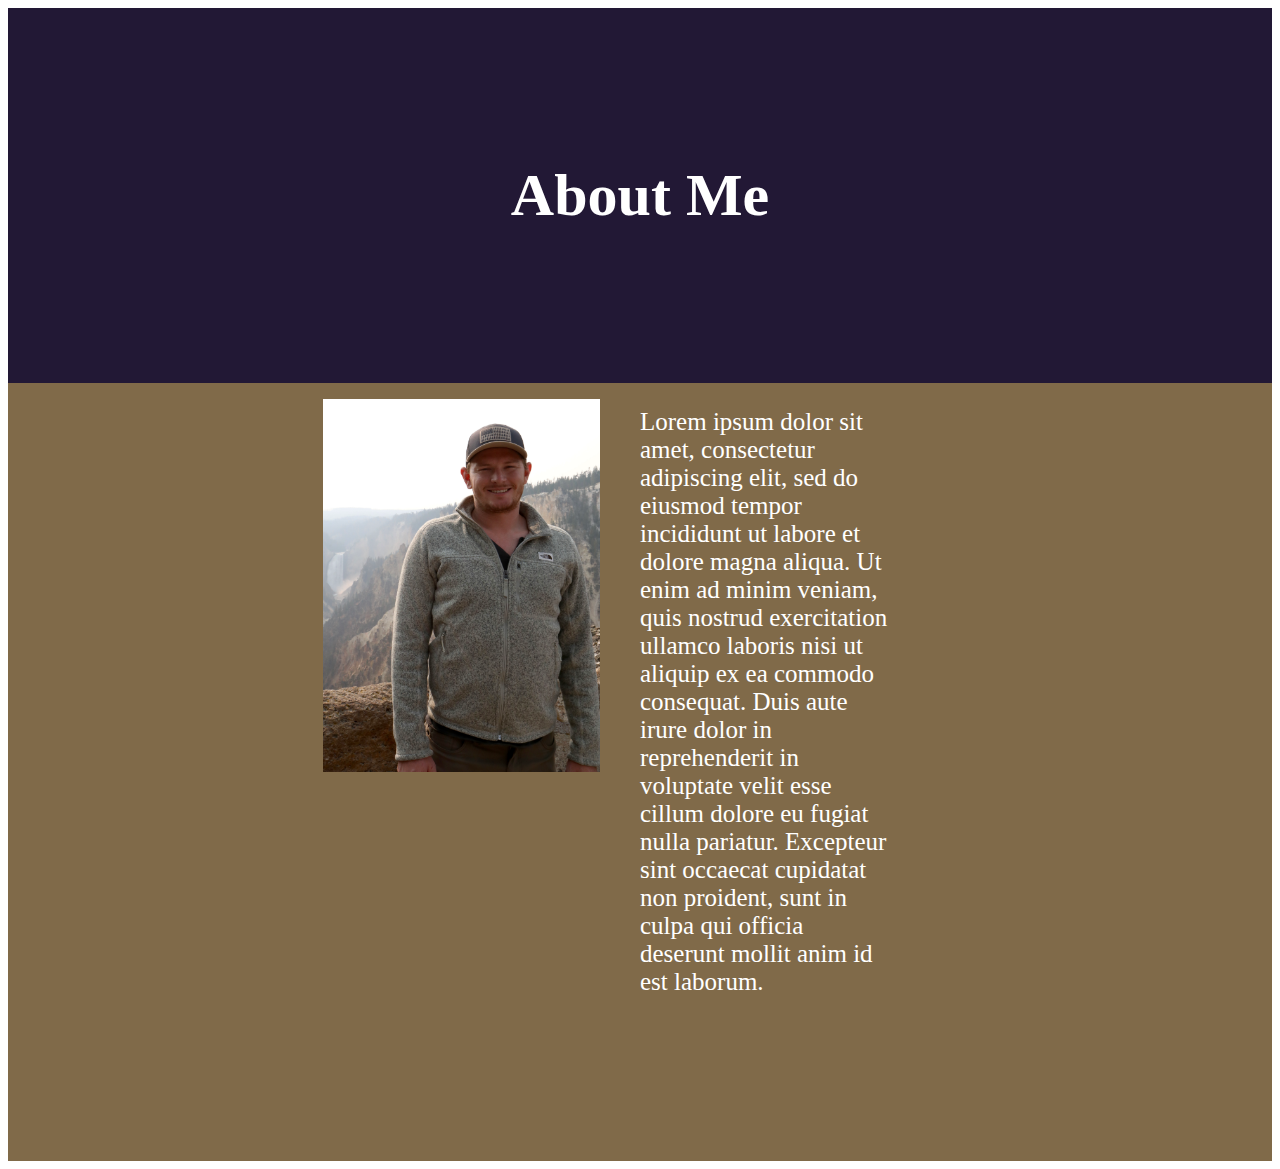
<file: aboutPage.html>
<!DOCTYPE html>
<html lang="en">
<head>
    <meta charset="UTF-8">
    <meta http-equiv="X-UA-Compatible" content="IE=edge">
    <meta name="viewport" content="width=device-width, initial-scale=1.0">
    <title>Document</title>
    <link rel="stylesheet" href="./about-styles.css">
</head>
<body>
    <main class="grid">
        
        <header>
            <h1>About Me</h1>
        </header>

            <figure>
                <img src="./myProfilePic.jpeg" id="profile-pic" alt="Head shot of Me">
            </figure>

            <article>
                <p>Lorem ipsum dolor sit amet, consectetur adipiscing elit,
                    sed do eiusmod tempor incididunt ut labore et dolore magna aliqua.
                    Ut enim ad minim veniam, quis nostrud exercitation ullamco laboris nisi
                    ut aliquip ex ea commodo consequat. 
                    Duis aute irure dolor in reprehenderit in voluptate velit
                    esse cillum dolore eu fugiat nulla pariatur.
                    Excepteur sint occaecat cupidatat non proident,
                    sunt in culpa qui officia deserunt mollit anim id est laborum.
                </p>
            </article>

    </main>
</body>
</html>
</file>
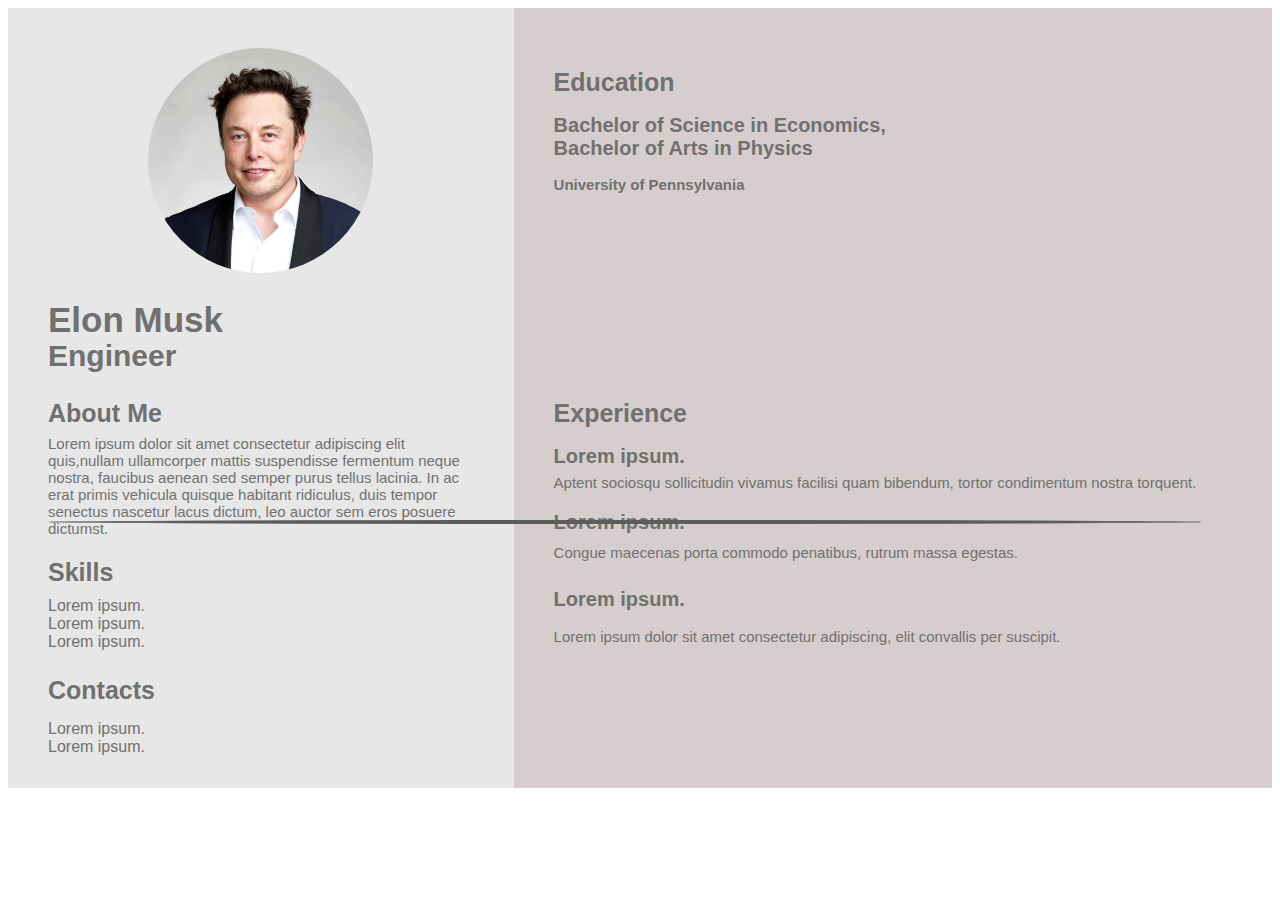
<file: resume/resume.html>
<!DOCTYPE html>
<html lang="en">
<head>
    <meta charset="UTF-8">
    <meta http-equiv="X-UA-Compatible" content="IE=edge">
    <meta name="viewport" content="width=device-width, initial-scale=1.0">
    <link rel="stylesheet" href="./style.css">
    <title>Document</title>
</head>
<body>

    <hr width="90%" color="#5C5C5C" size="4">

    <main class="grid">
        
        <section1>
            <div class="headShot">
                <img src="musk_headshot.jpeg" alt="headShot" width="225" height="225">
            </div>
            
            <h1 class="name">Elon Musk</h1>
            <h2 class="occupation">Engineer</h2>
        </section1>

        <section2>
            <h1 class="education">Education</h1>
            <h2 class="bachelor">Bachelor of Science in Economics,
                <br>Bachelor of Arts in Physics
            </h2>
            <h3 class="university">University of Pennsylvania</h3>
        </section2>

        <section3>
            <h1 class="aboutMe">About Me</h1>
                <p id="aboutMeTextBlock">Lorem ipsum dolor sit amet consectetur 
                    adipiscing elit quis,nullam ullamcorper mattis suspendisse
                    fermentum neque nostra, faucibus aenean sed semper
                    purus tellus lacinia. In ac erat primis vehicula quisque
                    habitant ridiculus, duis tempor senectus nascetur lacus dictum, 
                    leo auctor sem eros posuere dictumst.</p>
            <h2 class="skills">Skills</h2>
                <ul id="skillList">
                    <li>Lorem ipsum.</li>
                    <li>Lorem ipsum.</li>
                    <li>Lorem ipsum.</li>
                </ul>
            <h3 class="contacts">Contacts</h3>
                <ul id="contactsList">
                    <li>Lorem ipsum.</li>
                    <li>Lorem ipsum.</li>
                </ul>
        </section3>

        <section4>
            <h1 class="experience">Experience</h1>
            <h2 class="title1">Lorem ipsum.</h2>
                <p id="title1Para">Aptent sociosqu sollicitudin vivamus facilisi quam bibendum,
                    tortor condimentum nostra torquent.</p>
            <h3 class="title2">Lorem ipsum.</h3>
                <p id="title2Para">Congue maecenas porta commodo penatibus, rutrum massa egestas.</p>
            <h4 class="title3">Lorem ipsum.</h4>
                <p id="title3Para">Lorem ipsum dolor sit amet consectetur adipiscing,
                    elit convallis per suscipit.</p>
        </section4>

    </main>
    
</body>
</html>
</file>
<file: about-styles.css>
.grid {
    display: grid;
    grid-template-columns: repeat(2, 1fr);
    grid-template-rows: auto;
}
main{
    background-color: rgb(128, 106, 73);
}

header {
    grid-column: span 2;
    text-align: center;
    height: 375px;
    background-color: rgb(34, 24, 53);
}

header h1 {
    color: white;
    position: relative;
    top: 30%;
    font-size: 60px;
}

figure {
    justify-self: right;
}

#profile-pic {
    grid-column-start: 1;
    grid-column-end: 1;
    max-width: 100%;
    height: 50%;
}

article {
    grid-column-start: 2;
    grid-column-end: 2;
}

article p {
    text-align: left;
    color: white;
    width: 40%;
    font-size: 25px;
}
</file>
<file: resume/style.css>
.grid {
    display: grid;
    grid-template-columns: 40% 60%;
    grid-template-rows: 48% 52%;
    color: #707070;
    background: #5C5C5C;
    font-family: 'Outfit', sans-serif;
}

hr { 
    position: absolute;
    margin-top: 40%;
    margin-left: 40px;
    margin-right: 40px;
    border-radius: 80%;
}

img {
    border-radius: 50%;
}

.headShot {
    display: block;
    text-align: center;
    margin-top: 40px;
}

section1 {
    grid-column: 1/2;
    grid-row: 1/2;
    background-color: #e7e7e7;
}

.name {
    margin-left: 40px;
    margin-right: 40px;
    font-size: 35px;
}

.occupation {
    margin-left: 40px;
    margin-left: 40px;
    margin-top: -25px;
    font-size: 30px;
}

section2 {
    grid-column: 2/2;
    grid-row: 1/2;
    background-color: rgb(214, 206, 206);
}

.education {
    margin-top: 60px;
    margin-left: 40px;
    margin-right: 40px;
    font-size: 25px;
}

.bachelor {
    margin-left: 40px;
    margin-right: 40px;
    font-size: 20px;
}

.university {
    margin-left: 40px;
    margin-right: 40px;
    font-size: 15px;
}

section3 {
    grid-column: 1/2;
    grid-row: 2/2;
    background-color: #e7e7e7;
}

.aboutMe {
    margin-left: 40px;
    margin-right: 40px;
    font-size: 25px;
}
 
#aboutMeTextBlock {
    margin-top: -10px;
    margin-left: 40px;
    margin-right: 40px;
    font-size: 15px;
}

.skills {
    margin-left: 40px;
    margin-right: 40px;
    font-size: 25px;
}
#skillList {
    margin-top: -10px;
    margin-left: 40px;
    margin-right: 40px;
    list-style: none;
    padding-left: 0;
}

.contacts {
    margin-left: 40px;
    margin-right: 40px;
    font-size: 25px;
}
#contactsList {
    margin-top: -10px;
    margin-left: 40px;
    margin-right: 40px;
    list-style-type: none;
    padding-left: 0;
}

section4 {
    grid-column: 2/2;
    grid-row: 2/2;
    background-color: rgb(214, 206, 206);
}

.experience {
    margin-left: 40px;
    margin-right: 40px;
    font-size: 25px;
}

.title1 {
    margin-left: 40px;
    margin-right: 40px;
    font-size: 20px;
}

#title1Para {
    margin-left: 40px;
    margin-right: 40px;
    margin-top: -10px;
    font-size: 15px;
}

.title2 {
    margin-left: 40px;
    margin-right: 40px;
    font-size: 20px;
}

#title2Para {
    margin-left: 40px;
    margin-right: 40px;
    font-size: 15px;
    margin-top: -10px;
}

.title3 {
    margin-left: 40px;
    margin-right: 40px;
    font-size: 20px;
}

#title3Para {
    margin-left: 40px;
    margin-right: 40px;
    font-size: 15px;
    margin-top: -10px;
}
</file>
